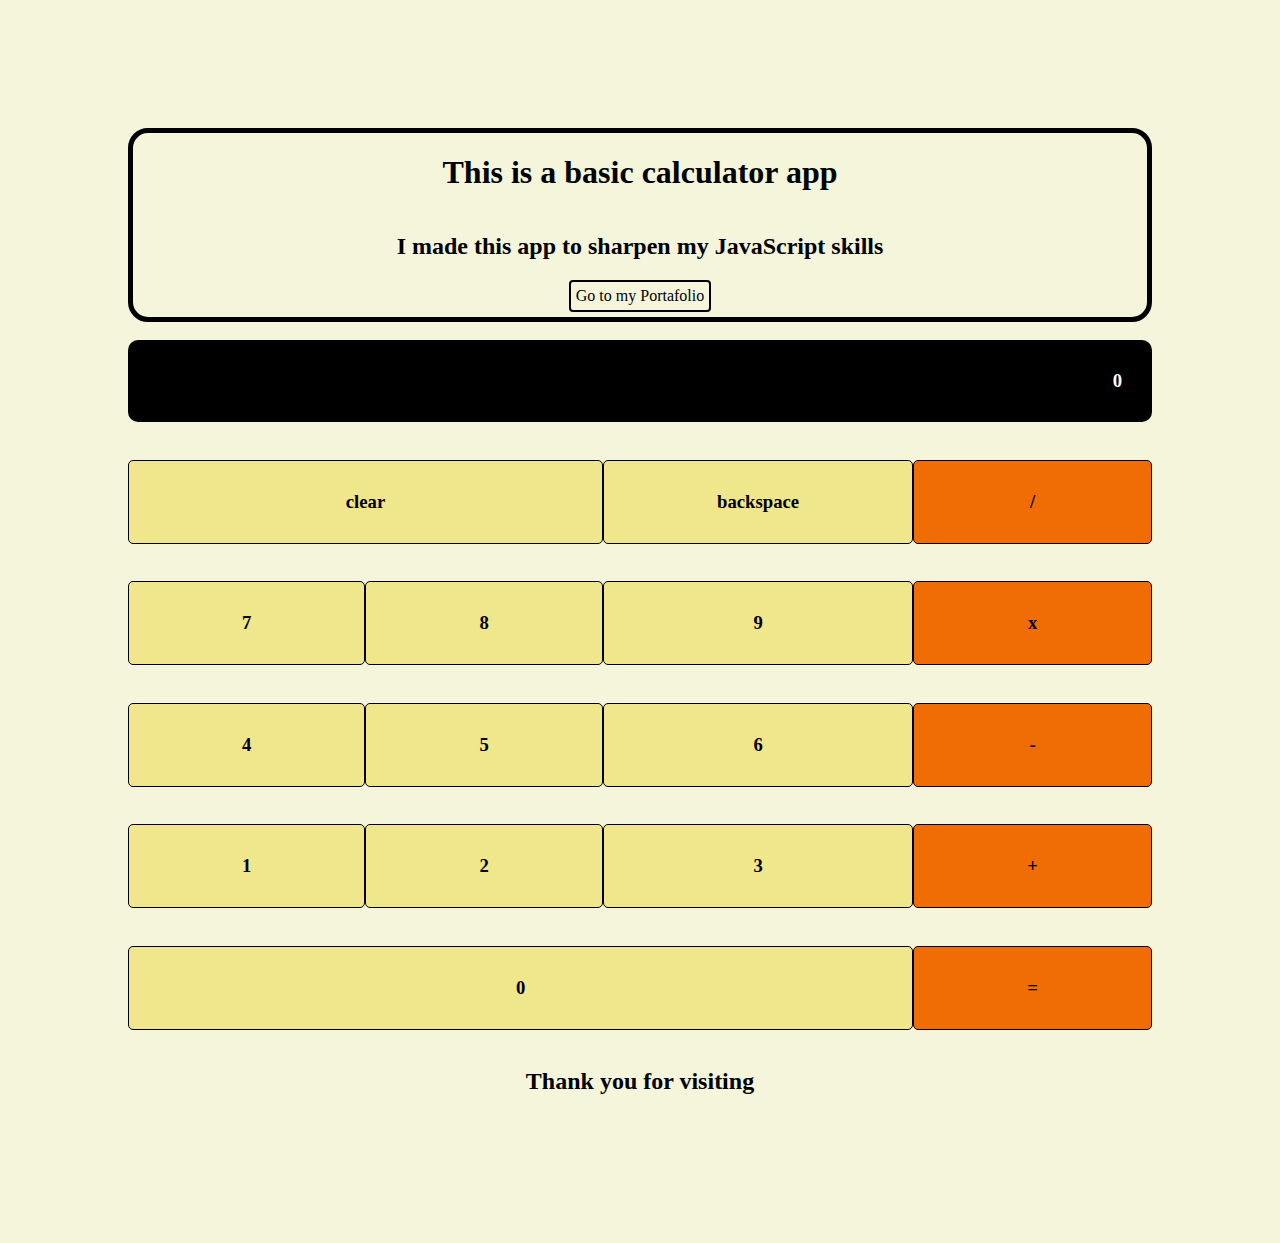
<file: index.html>
<!DOCTYPE html>
<html lang="en">
<head>
    <meta charset="UTF-8">
    <meta name="viewport" content="width=device-width, initial-scale=1.0">
    <title>Calculator app</title>
    <link rel="stylesheet" href="styles.css"/>
    <link rel="stylesheet" href="calculator.css"/>
</head>
<body class = "background">
    <div class = "title">
        <h1>This is a basic calculator app</h1>
        <h2>I made this app to sharpen my JavaScript skills</h2>
        <a href = "https://singhagam.ca">Go to my Portafolio</a>
    </div>
    <div class = "calculator-layout">
        <h3 class="display">0</h3>
        <h3 class= "zero numbers">0</h3>
        <h3 class= "clear numbers">clear</h3>
        <h3 class= "backspace numbers"> backspace </h3>
        <h3 class = "divide operator">/</h3>
        <h3 class = "multiply operator">x</h3>
        <h3 class = "subtract operator">-</h3>
        <h3 class = "add operator">+</h3>
        <h3 class = "equal operator">=</h3>
        <h3 class="one numbers">1</h3>
        <h3 class="two numbers">2</h3>
        <h3 class="three numbers">3</h3>
        <h3 class="four numbers">4</h3>
        <h3 class="five numbers">5</h3>
        <h3 class="six numbers">6</h3>
        <h3 class="seven numbers">7</h3>
        <h3 class="eight numbers">8</h3>
        <h3 class="nine numbers">9</h3>
    </div>
    <div class = "end">
        <h2>Thank you for visiting</h2>
        <div id = "picture_of_cute_dog"></div>
    </div>
    <script src = "index.js"></script>
</body>
</html>
</file>
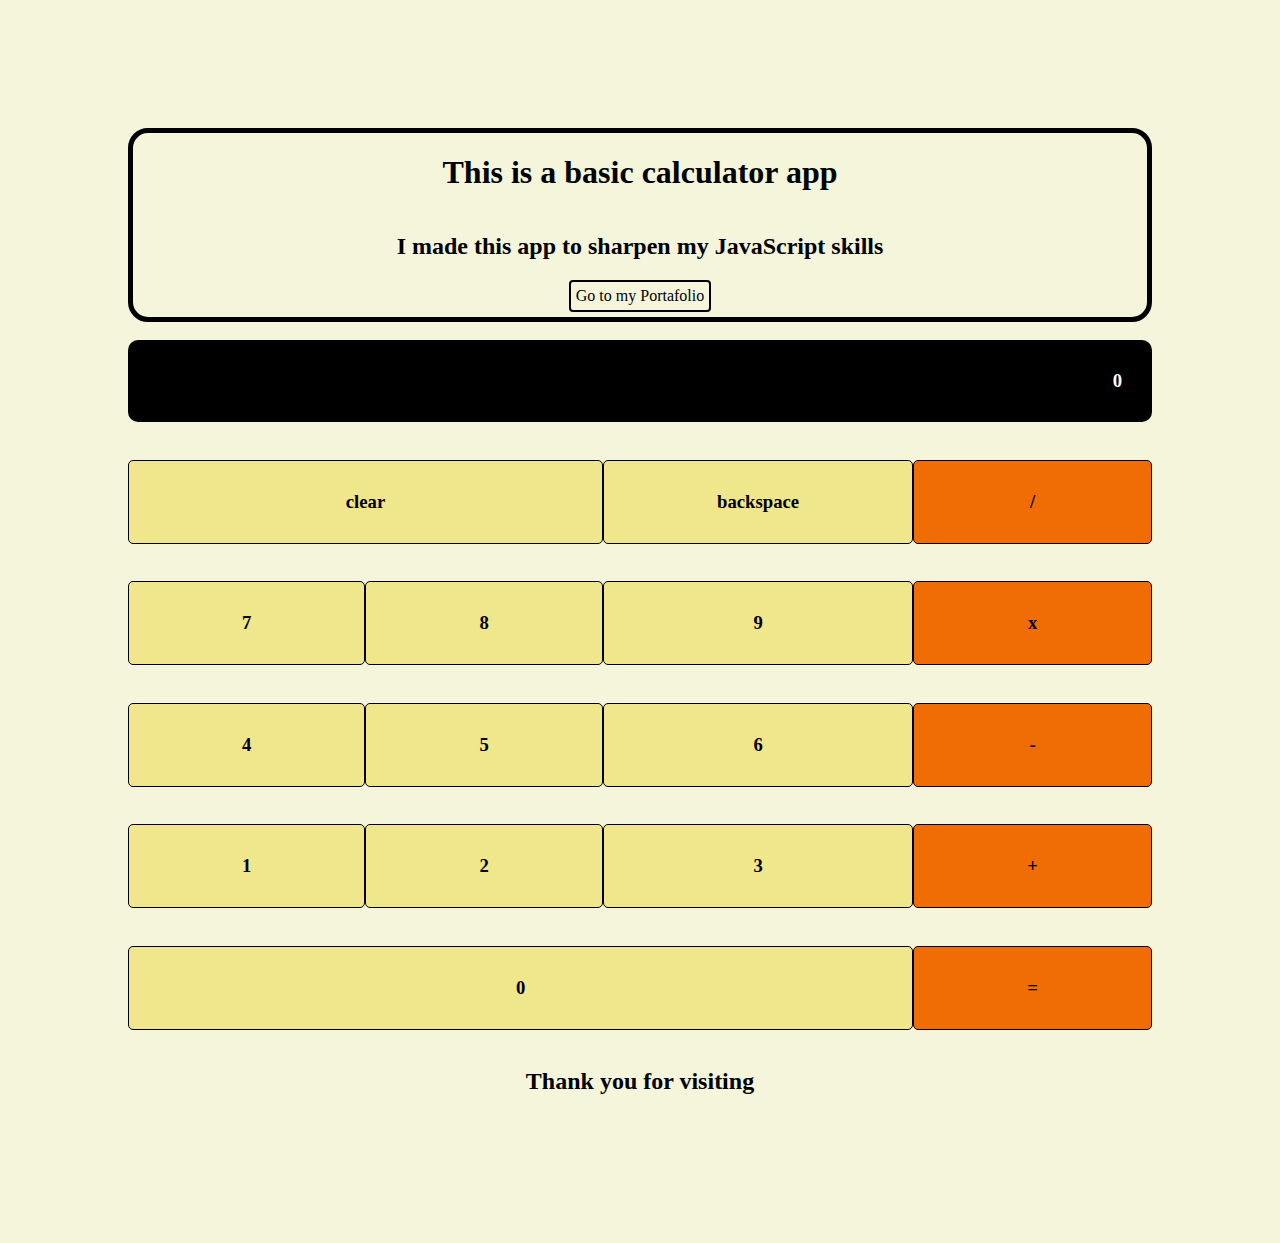
<file: Calculator/index.html>
<!DOCTYPE html>
<html lang="en">
<head>
    <meta charset="UTF-8">
    <meta name="viewport" content="width=device-width, initial-scale=1.0">
    <title>Calculator app</title>
    <link rel="stylesheet" href="/styles.css"/>
    <link rel="stylesheet" href="calculator.css"/>
</head>
<body class = "background">
    <div class = "title">
        <h1>This is a basic calculator app</h1>
        <h2>I made this app to sharpen my JavaScript skills</h2>
        <a href = "https://singhagam.ca">Go to my Portafolio</a>
    </div>
    <div class = "calculator-layout">
        <h3 class="display">0</h3>
        <h3 class= "zero numbers">0</h3>
        <h3 class= "clear numbers">clear</h3>
        <h3 class= "backspace numbers"> backspace </h3>
        <h3 class = "divide operator">/</h3>
        <h3 class = "multiply operator">x</h3>
        <h3 class = "subtract operator">-</h3>
        <h3 class = "add operator">+</h3>
        <h3 class = "equal operator">=</h3>
        <h3 class="one numbers">1</h3>
        <h3 class="two numbers">2</h3>
        <h3 class="three numbers">3</h3>
        <h3 class="four numbers">4</h3>
        <h3 class="five numbers">5</h3>
        <h3 class="six numbers">6</h3>
        <h3 class="seven numbers">7</h3>
        <h3 class="eight numbers">8</h3>
        <h3 class="nine numbers">9</h3>
    </div>
    <div class = "end">
        <h2>Thank you for visiting</h2>
        <div id = "picture_of_cute_dog"></div>
    </div>
    <script src = "index.js"></script>
</body>
</html>
</file>
<file: styles.css>
*{
    box-sizing: border-box;
}
.background{
    background-color: bisque;
}
/* nav bar */
nav{
background-color: #C8AD7E;
border-radius: 5px;
align-items: center;
justify-content: center;
display: flex;
}
nav li{
    display:inline;
    margin-left: 60px;
    color: #000000;
}
nav li:first-child{
    margin-left: 0px;
}
nav li:last-child{
    margin-right: 30px;
}
nav li:hover{
    color: #F5F5DD;
}
nav li:hover:first-child{
    color: #000000;
}

nav li:active{
    color:#DACAA4;
}
nav li:active:first-child{
    color: #000000;
}
/* welcome text and image  */
.welcome-txt{
    color:black;
    text-align: center; 
    font:italic;
    display:flexbox;
    justify-content: center;
}
.welcome-H1{
    margin-top: 150px;
}
.my-img{
    border: 10px solid #C8AD7E;
   border-radius: 600px;
}
</file>
<file: calculator.css>
.background{
    background-color: beige;
    margin: 10% 10% 10% 10%;
  }
/* title */
.title{
    display: flex;
    flex-direction: column;
    text-align: center;
    justify-content: center;
    align-items: center;
    border: 5px black solid;
    border-radius: 20px;
}
.title a{
    text-decoration: none;
    color: black;
    border: 2px black solid;
    background-color: beige;
    border-radius: 4px;
    padding: 5px;
    margin-bottom: 5px;
}
.title a:hover{
    padding: 8px;
    background-color: khaki;
}
.title a:active{
    background-color: #F06D06;
}
/* start of calculator */
  .display{
    grid-area: display;
    text-align: right;
    color: white;
    background-color: black;
    padding: 30px;
    border-radius: 10px;
  }
/* since oprerators and numbers have a different color scheme, i decided to make them different sections */
  .operator{
    display: flex;
    justify-content: center;
    background-color: #F06D06;
    padding: 30px;
    color: black;
    border: 1px black solid;
    border-radius: 5px;
  }
  .numbers{
    border-radius: 5px;
    display: flex;
    justify-content: center;
    color: black;
    align-items: center;
    background-color:khaki;
    border: 1px black solid;
    padding: 30px;
}
/* psudo stuff */
  .operator:hover{
    background-color: #e89454;
  }
  .operator:active{
    background-color: #e4b897;
  }

    .numbers:hover{
    background-color: azure;
  }
    .numbers:active{
    background-color: whitesmoke;
  }
/* this is kind of the footer for the site, not much for a footer so i put some cute dogs */
  .end{
    display: flex;
    text-align: center;
    justify-content: center;
    align-items: center;
    flex-direction: column;
  }
    #picture_of_cute_dog img{
      margin-top: 10px;
      width: 100px;
      height: 100px;
      border: 5px solid khaki;
      border-radius: 30px;
    }


/* I have this at the end since it looks ugly but a must  */
  .zero{
    grid-area: zer;
  }
  .divide{
    grid-area: divide;
  }
  .multiply{
    grid-area: mult;
  }
  .subtract{
    grid-area: subt;
  }
  .add{
    grid-area: addi;
  }
  .equal{
    grid-area: equal;
  }
  .clear{
    grid-area: clear;
  }
  .backspace{
    grid-area: backspace;
  }
    .one{
    grid-area: one;
  }
    .two{
    grid-area: two;
  }
    .three{
    grid-area: three;
  }
    .four{
    grid-area: four;
  }
    .five{
    grid-area: five;
  }
    .six{
    grid-area: six;
  }
    .seven{
    grid-area: seven;
  }
    .eight{
    grid-area: eight;
  }
    .nine{
    grid-area: nine;
  }
  .calculator-layout{
    display:grid;
    grid-template-areas:
      "display display   display   display"
      "clear   clear     backspace divide"
      "seven   eight     nine      mult"
      "four    five      six       subt"
      "one     two       three     addi"
      "zer     zer        zer      equal";
  }
</file>
<file: Calculator/calculator.css>
.background{
    background-color: beige;
    margin: 10% 10% 10% 10%;
  }
/* title */
.title{
    display: flex;
    flex-direction: column;
    text-align: center;
    justify-content: center;
    align-items: center;
    border: 5px black solid;
    border-radius: 20px;
}
.title a{
    text-decoration: none;
    color: black;
    border: 2px black solid;
    background-color: beige;
    border-radius: 4px;
    padding: 5px;
    margin-bottom: 5px;
}
.title a:hover{
    padding: 8px;
    background-color: khaki;
}
.title a:active{
    background-color: #F06D06;
}
/* start of calculator */
  .display{
    grid-area: display;
    text-align: right;
    color: white;
    background-color: black;
    padding: 30px;
    border-radius: 10px;
  }
/* since oprerators and numbers have a different color scheme, i decided to make them different sections */
  .operator{
    display: flex;
    justify-content: center;
    background-color: #F06D06;
    padding: 30px;
    color: black;
    border: 1px black solid;
    border-radius: 5px;
  }
  .numbers{
    border-radius: 5px;
    display: flex;
    justify-content: center;
    color: black;
    align-items: center;
    background-color:khaki;
    border: 1px black solid;
    padding: 30px;
}
/* psudo stuff */
  .operator:hover{
    background-color: #e89454;
  }
  .operator:active{
    background-color: #e4b897;
  }

    .numbers:hover{
    background-color: azure;
  }
    .numbers:active{
    background-color: whitesmoke;
  }
/* this is kind of the footer for the site, not much for a footer so i put some cute dogs */
  .end{
    display: flex;
    text-align: center;
    justify-content: center;
    align-items: center;
    flex-direction: column;
  }
    #picture_of_cute_dog img{
      margin-top: 10px;
      width: 100px;
      height: 100px;
      border: 5px solid khaki;
      border-radius: 30px;
    }


/* I have this at the end since it looks ugly but a must  */
  .zero{
    grid-area: zer;
  }
  .divide{
    grid-area: divide;
  }
  .multiply{
    grid-area: mult;
  }
  .subtract{
    grid-area: subt;
  }
  .add{
    grid-area: addi;
  }
  .equal{
    grid-area: equal;
  }
  .clear{
    grid-area: clear;
  }
  .backspace{
    grid-area: backspace;
  }
    .one{
    grid-area: one;
  }
    .two{
    grid-area: two;
  }
    .three{
    grid-area: three;
  }
    .four{
    grid-area: four;
  }
    .five{
    grid-area: five;
  }
    .six{
    grid-area: six;
  }
    .seven{
    grid-area: seven;
  }
    .eight{
    grid-area: eight;
  }
    .nine{
    grid-area: nine;
  }
  .calculator-layout{
    display:grid;
    grid-template-areas:
      "display display   display   display"
      "clear   clear     backspace divide"
      "seven   eight     nine      mult"
      "four    five      six       subt"
      "one     two       three     addi"
      "zer     zer        zer      equal";
  }
</file>
